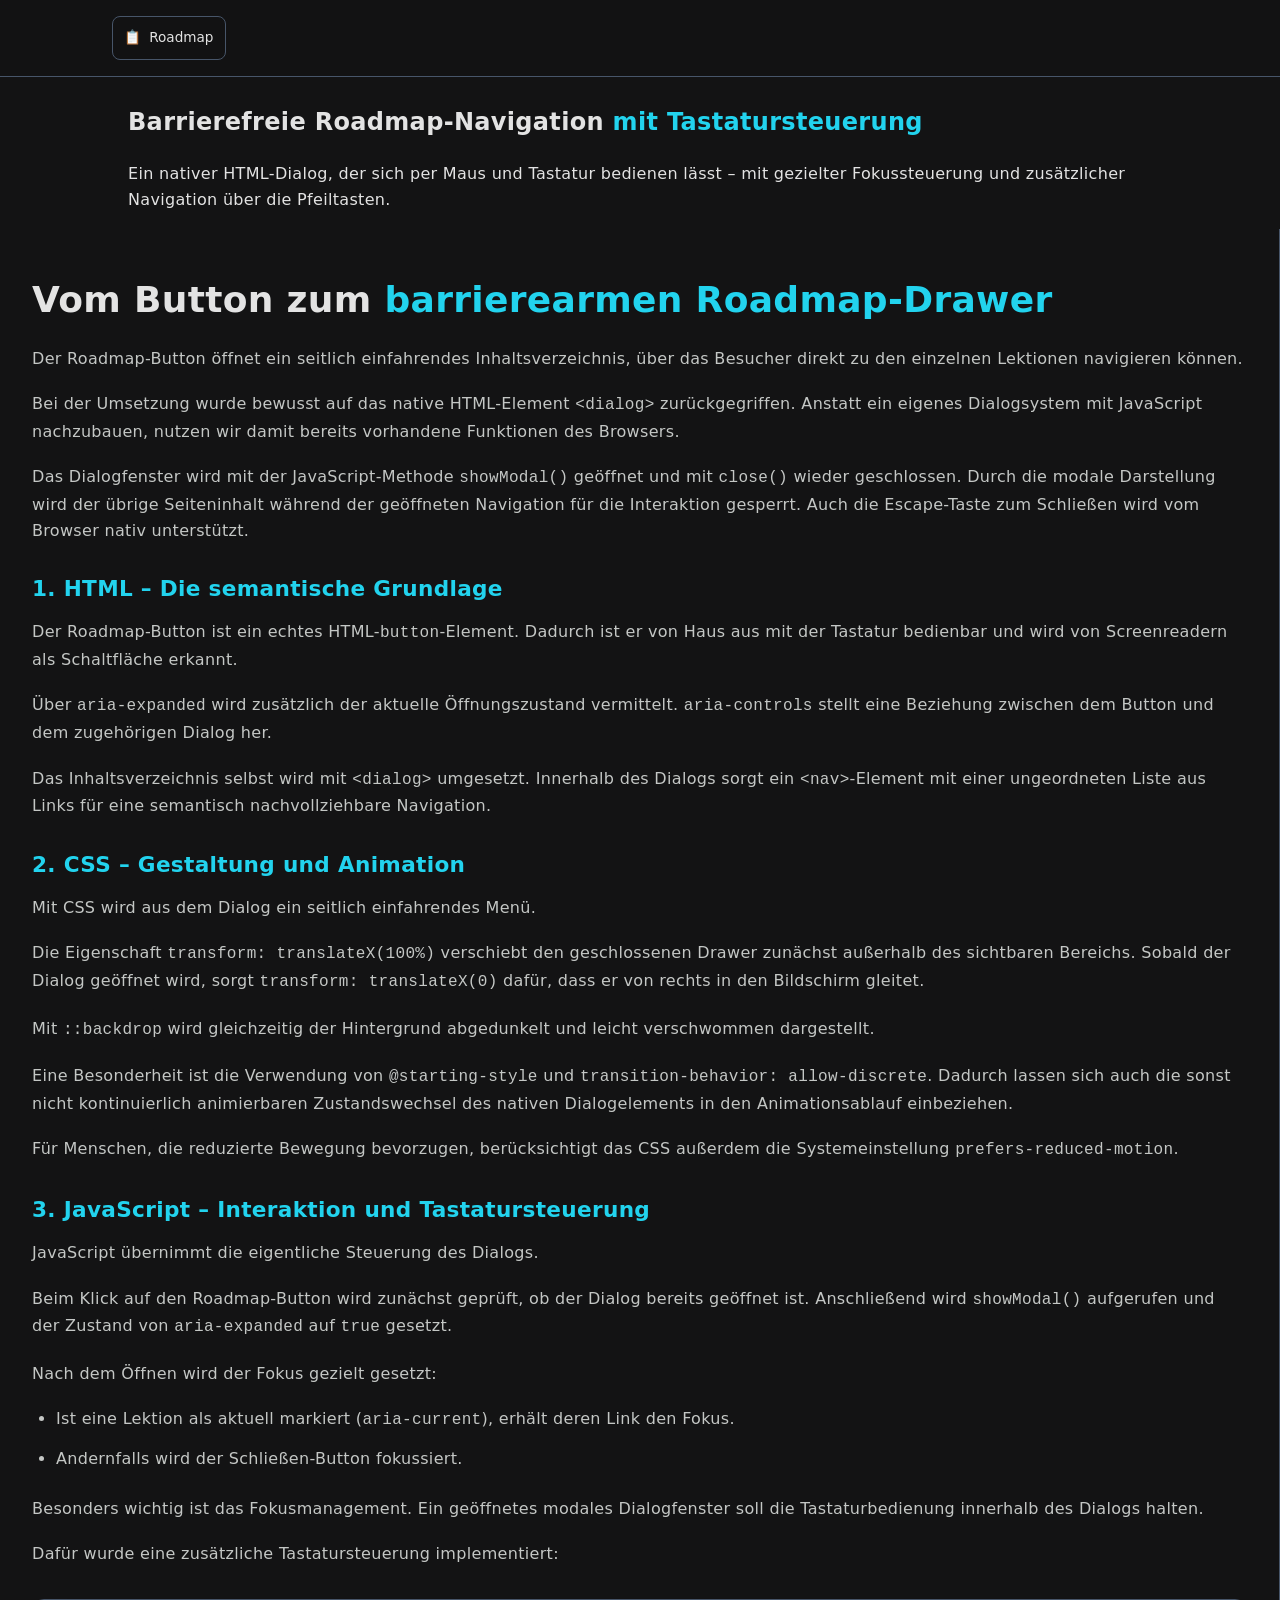
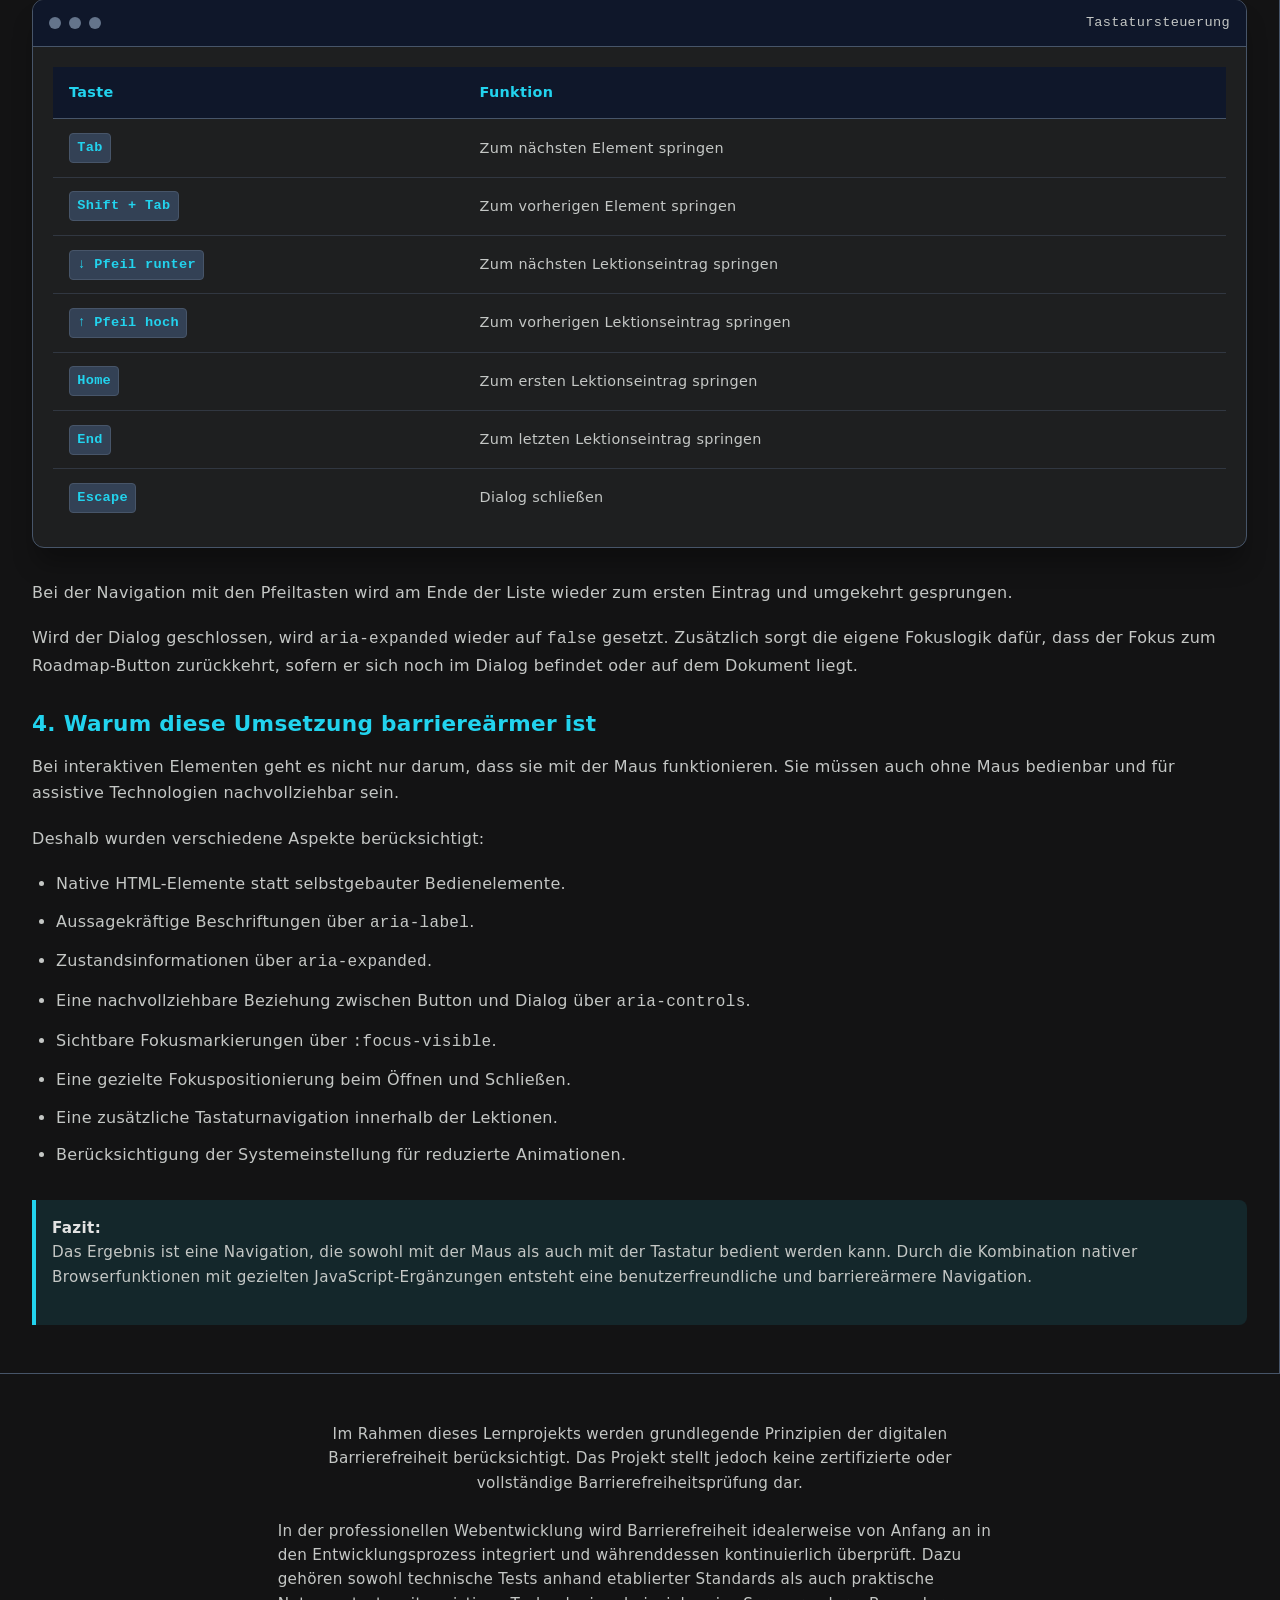
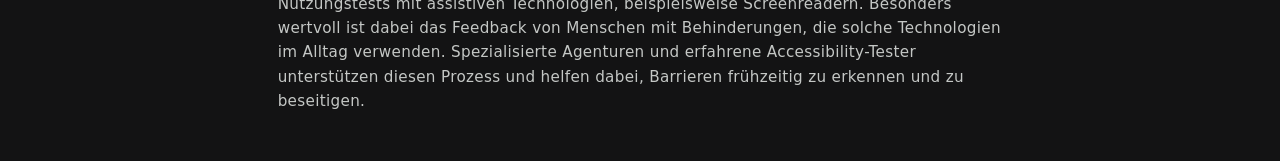
<file: index.html>
<!doctype html>
<html lang="de">
  <head>
    <meta charset="UTF-8" />
    <meta name="viewport" content="width=device-width, initial-scale=1.0" />
    <title>Barrierearme Roadmap-Navigation mit Tastatursteuerung</title>
    <meta
      name="description"
      content="Barrierearme Roadmap-Navigation mit Tastatursteuerung"
    />
    <meta name="theme-color" content="#131314" />
    <meta name="robots" content="noindex, nofollow" />
    <link rel="stylesheet" href="style.css" />
  </head>
  <body>
    <!-- Skip-Link für Barrierefreiheit (Tastatur-User springen direkt zum Inhalt) -->
    <a href="#main-content" class="skip-link"
      >Direkt zum Hauptinhalt springen</a
    >

    <header class="site-header">
      <div class="container header-flex">
        <!-- Die neue interaktive Navigation -->
        <div class="header-controls">
          <button
            id="menu-toggle"
            class="btn-menu"
            aria-expanded="false"
            aria-controls="roadmap-drawer"
            aria-label="Inhaltsverzeichnis öffnen"
          >
            📋 <span class="menu-text">Roadmap</span>
          </button>
        </div>
      </div>
    </header>

    <!-- Das versteckte Inhaltsverzeichnis (Drawer) -->

    <!-- ROADMAP: MODALER DIALOG -->
    <dialog
      id="roadmap-drawer"
      class="roadmap-drawer"
      aria-labelledby="roadmap-title"
    >
      <div class="drawer-header">
        <h2 id="roadmap-title">Roadmap-Navigation</h2>

        <button
          id="menu-close"
          class="btn-close"
          aria-label="Inhaltsverzeichnis schließen"
          autofocus
        >
          &times;
        </button>
      </div>

      <nav aria-label="Lektionsübersicht">
        <ul class="drawer-list">
          <li>
            <a href="schritte-1.html"> Schritt 1 </a>
          </li>
          <li>
            <a href="schritte-2.html"> Schritt 2</a>
          </li>

          <!-- Hier folgen die restlichen Schritte -->
        </ul>
      </nav>
    </dialog>

    <main id="main-content" tabindex="-1">
      <!-- Hero Section -->
      <section class="not-ready">
        <h1>
          Barrierefreie Roadmap-Navigation
          <span class="highlight">mit Tastatursteuerung</span>
        </h1>
        <p>
          Ein nativer HTML-Dialog, der sich per Maus und Tastatur bedienen lässt
          – mit gezielter Fokussteuerung und zusätzlicher Navigation über die
          Pfeiltasten.
        </p>
      </section>

      <section class="lesson-sidebar" aria-labelledby="roadmap-explanation">
        <h1 id="roadmap-explanation">
          Vom Button zum <span class="highlight">barrierearmen Roadmap-Drawer</span>
        </h1>

        <p>
          Der Roadmap-Button öffnet ein seitlich einfahrendes
          Inhaltsverzeichnis, über das Besucher direkt zu den einzelnen
          Lektionen navigieren können.
        </p>

        <p>
          Bei der Umsetzung wurde bewusst auf das native HTML-Element
          <code>&lt;dialog&gt;</code> zurückgegriffen. Anstatt ein eigenes
          Dialogsystem mit JavaScript nachzubauen, nutzen wir damit bereits
          vorhandene Funktionen des Browsers.
        </p>

        <p>
          Das Dialogfenster wird mit der JavaScript-Methode
          <code>showModal()</code> geöffnet und mit <code>close()</code> wieder
          geschlossen. Durch die modale Darstellung wird der übrige Seiteninhalt
          während der geöffneten Navigation für die Interaktion gesperrt. Auch
          die Escape-Taste zum Schließen wird vom Browser nativ unterstützt.
        </p>

        <h2>1. HTML – Die semantische Grundlage</h2>

        <p>
          Der Roadmap-Button ist ein echtes HTML-<code>button</code>-Element.
          Dadurch ist er von Haus aus mit der Tastatur bedienbar und wird von
          Screenreadern als Schaltfläche erkannt.
        </p>

        <p>
          Über <code>aria-expanded</code> wird zusätzlich der aktuelle
          Öffnungszustand vermittelt. <code>aria-controls</code> stellt eine
          Beziehung zwischen dem Button und dem zugehörigen Dialog her.
        </p>

        <p>
          Das Inhaltsverzeichnis selbst wird mit
          <code>&lt;dialog&gt;</code> umgesetzt. Innerhalb des Dialogs sorgt ein
          <code>&lt;nav&gt;</code>-Element mit einer ungeordneten Liste aus
          Links für eine semantisch nachvollziehbare Navigation.
        </p>

        <h2>2. CSS – Gestaltung und Animation</h2>

        <p>Mit CSS wird aus dem Dialog ein seitlich einfahrendes Menü.</p>

        <p>
          Die Eigenschaft <code>transform: translateX(100%)</code> verschiebt
          den geschlossenen Drawer zunächst außerhalb des sichtbaren Bereichs.
          Sobald der Dialog geöffnet wird, sorgt
          <code>transform: translateX(0)</code>
          dafür, dass er von rechts in den Bildschirm gleitet.
        </p>

        <p>
          Mit <code>::backdrop</code> wird gleichzeitig der Hintergrund
          abgedunkelt und leicht verschwommen dargestellt.
        </p>

        <p>
          Eine Besonderheit ist die Verwendung von
          <code>@starting-style</code> und
          <code>transition-behavior: allow-discrete</code>. Dadurch lassen sich
          auch die sonst nicht kontinuierlich animierbaren Zustandswechsel des
          nativen Dialogelements in den Animationsablauf einbeziehen.
        </p>

        <p>
          Für Menschen, die reduzierte Bewegung bevorzugen, berücksichtigt das
          CSS außerdem die Systemeinstellung
          <code>prefers-reduced-motion</code>.
        </p>

        <h2>3. JavaScript – Interaktion und Tastatursteuerung</h2>

        <p>JavaScript übernimmt die eigentliche Steuerung des Dialogs.</p>

        <p>
          Beim Klick auf den Roadmap-Button wird zunächst geprüft, ob der Dialog
          bereits geöffnet ist. Anschließend wird
          <code>showModal()</code> aufgerufen und der Zustand von
          <code>aria-expanded</code> auf <code>true</code> gesetzt.
        </p>

        <p>Nach dem Öffnen wird der Fokus gezielt gesetzt:</p>

        <ul class="lesson-list">
          <li>
            Ist eine Lektion als aktuell markiert (<code>aria-current</code>),
            erhält deren Link den Fokus.
          </li>
          <li>Andernfalls wird der Schließen-Button fokussiert.</li>
        </ul>

        <p>
          Besonders wichtig ist das Fokusmanagement. Ein geöffnetes modales
          Dialogfenster soll die Tastaturbedienung innerhalb des Dialogs halten.
        </p>

        <p>Dafür wurde eine zusätzliche Tastatursteuerung implementiert:</p>

        <div class="preview-box">
          <div class="preview-header">
            <span class="dot"></span>
            <span class="dot"></span>
            <span class="dot"></span>
            <span class="preview-title">Tastatursteuerung</span>
          </div>

          <div class="preview-body">
            <table>
              <thead>
                <tr>
                  <th scope="col">Taste</th>
                  <th scope="col">Funktion</th>
                </tr>
              </thead>
              <tbody>
                <tr>
                  <td><code>Tab</code></td>
                  <td>Zum nächsten Element springen</td>
                </tr>
                <tr>
                  <td><code>Shift + Tab</code></td>
                  <td>Zum vorherigen Element springen</td>
                </tr>
                <tr>
                  <td><code>↓ Pfeil runter</code></td>
                  <td>Zum nächsten Lektionseintrag springen</td>
                </tr>
                <tr>
                  <td><code>↑ Pfeil hoch</code></td>
                  <td>Zum vorherigen Lektionseintrag springen</td>
                </tr>
                <tr>
                  <td><code>Home</code></td>
                  <td>Zum ersten Lektionseintrag springen</td>
                </tr>
                <tr>
                  <td><code>End</code></td>
                  <td>Zum letzten Lektionseintrag springen</td>
                </tr>
                <tr>
                  <td><code>Escape</code></td>
                  <td>Dialog schließen</td>
                </tr>
              </tbody>
            </table>
          </div>
        </div>

        <p>
          Bei der Navigation mit den Pfeiltasten wird am Ende der Liste wieder
          zum ersten Eintrag und umgekehrt gesprungen.
        </p>

        <p>
          Wird der Dialog geschlossen, wird
          <code>aria-expanded</code> wieder auf <code>false</code> gesetzt.
          Zusätzlich sorgt die eigene Fokuslogik dafür, dass der Fokus zum
          Roadmap-Button zurückkehrt, sofern er sich noch im Dialog befindet
          oder auf dem Dokument liegt.
        </p>

        <h2>4. Warum diese Umsetzung barriereärmer ist</h2>

        <p>
          Bei interaktiven Elementen geht es nicht nur darum, dass sie mit der
          Maus funktionieren. Sie müssen auch ohne Maus bedienbar und für
          assistive Technologien nachvollziehbar sein.
        </p>

        <p>Deshalb wurden verschiedene Aspekte berücksichtigt:</p>

        <ul class="lesson-list">
          <li>Native HTML-Elemente statt selbstgebauter Bedienelemente.</li>
          <li>Aussagekräftige Beschriftungen über <code>aria-label</code>.</li>
          <li>Zustandsinformationen über <code>aria-expanded</code>.</li>
          <li>
            Eine nachvollziehbare Beziehung zwischen Button und Dialog über
            <code>aria-controls</code>.
          </li>
          <li>Sichtbare Fokusmarkierungen über <code>:focus-visible</code>.</li>
          <li>Eine gezielte Fokuspositionierung beim Öffnen und Schließen.</li>
          <li>Eine zusätzliche Tastaturnavigation innerhalb der Lektionen.</li>
          <li>
            Berücksichtigung der Systemeinstellung für reduzierte Animationen.
          </li>
        </ul>

        <div class="a11y-note">
          <strong>Fazit:</strong>
          <p>
            Das Ergebnis ist eine Navigation, die sowohl mit der Maus als auch
            mit der Tastatur bedient werden kann. Durch die Kombination nativer
            Browserfunktionen mit gezielten JavaScript-Ergänzungen entsteht eine
            benutzerfreundliche und barriereärmere Navigation.
          </p>
        </div>
      </section>
    </main>
    <footer role="contentinfo">
      <p>
        Im Rahmen dieses Lernprojekts werden grundlegende Prinzipien der
        digitalen Barrierefreiheit berücksichtigt. Das Projekt stellt jedoch
        keine zertifizierte oder vollständige Barrierefreiheitsprüfung dar.
      </p>
      <p>
        In der professionellen Webentwicklung wird Barrierefreiheit idealerweise
        von Anfang an in den Entwicklungsprozess integriert und währenddessen
        kontinuierlich überprüft. Dazu gehören sowohl technische Tests anhand
        etablierter Standards als auch praktische Nutzungstests mit assistiven
        Technologien, beispielsweise Screenreadern. Besonders wertvoll ist dabei
        das Feedback von Menschen mit Behinderungen, die solche Technologien im
        Alltag verwenden. Spezialisierte Agenturen und erfahrene
        Accessibility-Tester unterstützen diesen Prozess und helfen dabei,
        Barrieren frühzeitig zu erkennen und zu beseitigen.
      </p>
    </footer>
    <script src="script.js"></script>
  </body>
</html>
</file>
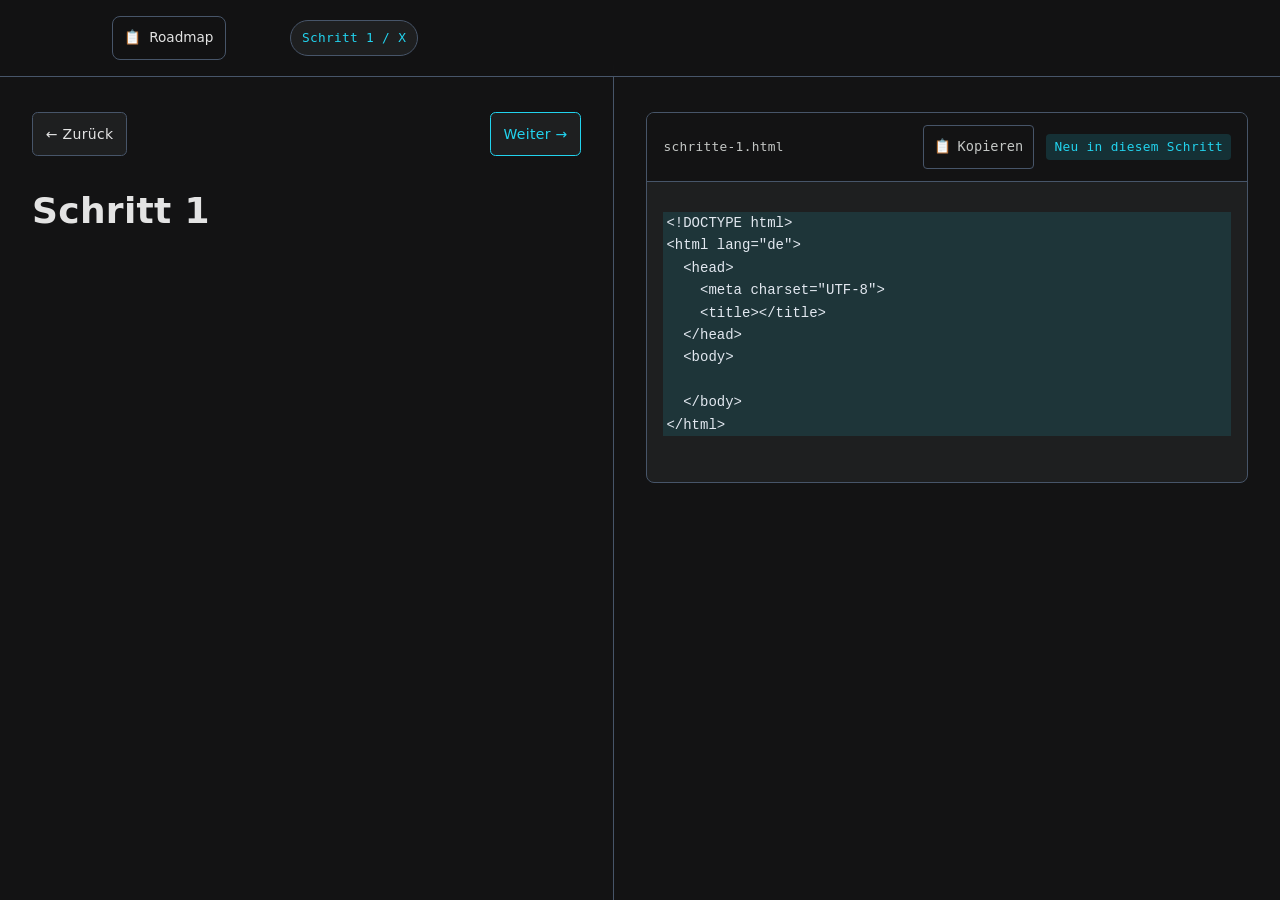
<file: schritte-1.html>
<!doctype html>
<html lang="de">
  <head>
    <meta charset="UTF-8" />
    <meta name="viewport" content="width=device-width, initial-scale=1.0" />
    <title>Barrierearme Roadmap-Navigation mit Tastatursteuerung</title>
    <meta
      name="description"
      content="Barrierearme Roadmap-Navigation mit Tastatursteuerung"
    />
    <meta name="theme-color" content="#131314" />
    <meta name="robots" content="noindex, nofollow" />
    <link rel="stylesheet" href="style.css" />
  </head>
  <body>
    <a href="#lesson-content" class="skip-link"
      >Direkt zur Erklärung springen</a
    >

    <header class="site-header">
      <div class="container header-flex">
        <div class="header-controls">
          <button
            id="menu-toggle"
            class="btn-menu"
            aria-expanded="false"
            aria-controls="roadmap-drawer"
            aria-label="Inhaltsverzeichnis öffnen"
          >
            📋 <span class="menu-text">Roadmap</span>
          </button>
          <div class="step-badge" aria-label="Aktueller Fortschritt">
            Schritt 1 / X
          </div>
        </div>
      </div>
    </header>

    <!-- Das versteckte Inhaltsverzeichnis (Drawer) -->
    <!-- ROADMAP: MODALER DIALOG -->
    <dialog
      id="roadmap-drawer"
      class="roadmap-drawer"
      aria-labelledby="roadmap-title"
    >
      <div class="drawer-header">
        <h2 id="roadmap-title">Roadmap-Navigation</h2>

        <button
          id="menu-close"
          class="btn-close"
          aria-label="Inhaltsverzeichnis schließen"
          autofocus
        >
          &times;
        </button>
      </div>

      <nav aria-label="Lektionsübersicht">
        <ul class="drawer-list">
          <li>
            <a href="schritte-1.html" aria-current="page"> Schritt 1</a>
          </li>
          <li>
            <a href="schritte-2.html"> Schritt 2 </a>
          </li>
          <!-- Hier folgen die restlichen Schritte -->
        </ul>
      </nav>
    </dialog>

    <main class="lesson-layout">

      <article
        class="lesson-sidebar"
        id="lesson-content"
        aria-labelledby="step-title"
      >
        <div class="sidebar-inner">
          <nav aria-label="Lektionsnavigation" class="step-nav">
            <a href="index.html" class="btn-nav">&larr; Zurück</a>
            <a href="schritte-2.html" class="btn-nav btn-next">Weiter &rarr;</a>
          </nav>
          <h1 id="step-title">Schritt 1</h1>
        </div>
      </article>
 
      <section class="lesson-code" aria-label="Code-Ansicht für diesen Schritt">
        <div class="code-container">
          <div class="code-header">
            <span class="file-name">schritte-1.html</span>
            <div class="code-actions">
              <!-- Unsichtbarer Live-Bereich für Screenreader-Statusmeldungen -->
              <span
                id="copy-status"
                class="visually-hidden"
                aria-live="polite"
              ></span>
              <button
                class="btn-copy"
                aria-label="Code in die Zwischenablage kopieren"
              >
                📋 <span class="copy-btn-text">Kopieren</span>
              </button>
              <span class="highlight-tag">Neu in diesem Schritt</span>
            </div>
          </div>
          <div class="code-window">
            <pre><code id="code-to-copy" style="letter-spacing: 0;"><span class="code-diff-added">&lt;!DOCTYPE html&gt;
&lt;html lang="de"&gt;
  &lt;head&gt;
    &lt;meta charset="UTF-8"&gt;
    &lt;title&gt;&lt;/title&gt;
  &lt;/head&gt;
  &lt;body&gt;
   
  &lt;/body&gt;
&lt;/html&gt;</span></code></pre>
          </div>
        </div>
      </section>
    </main>
    <script src="script.js"></script>
  </body>
</html>
</file>
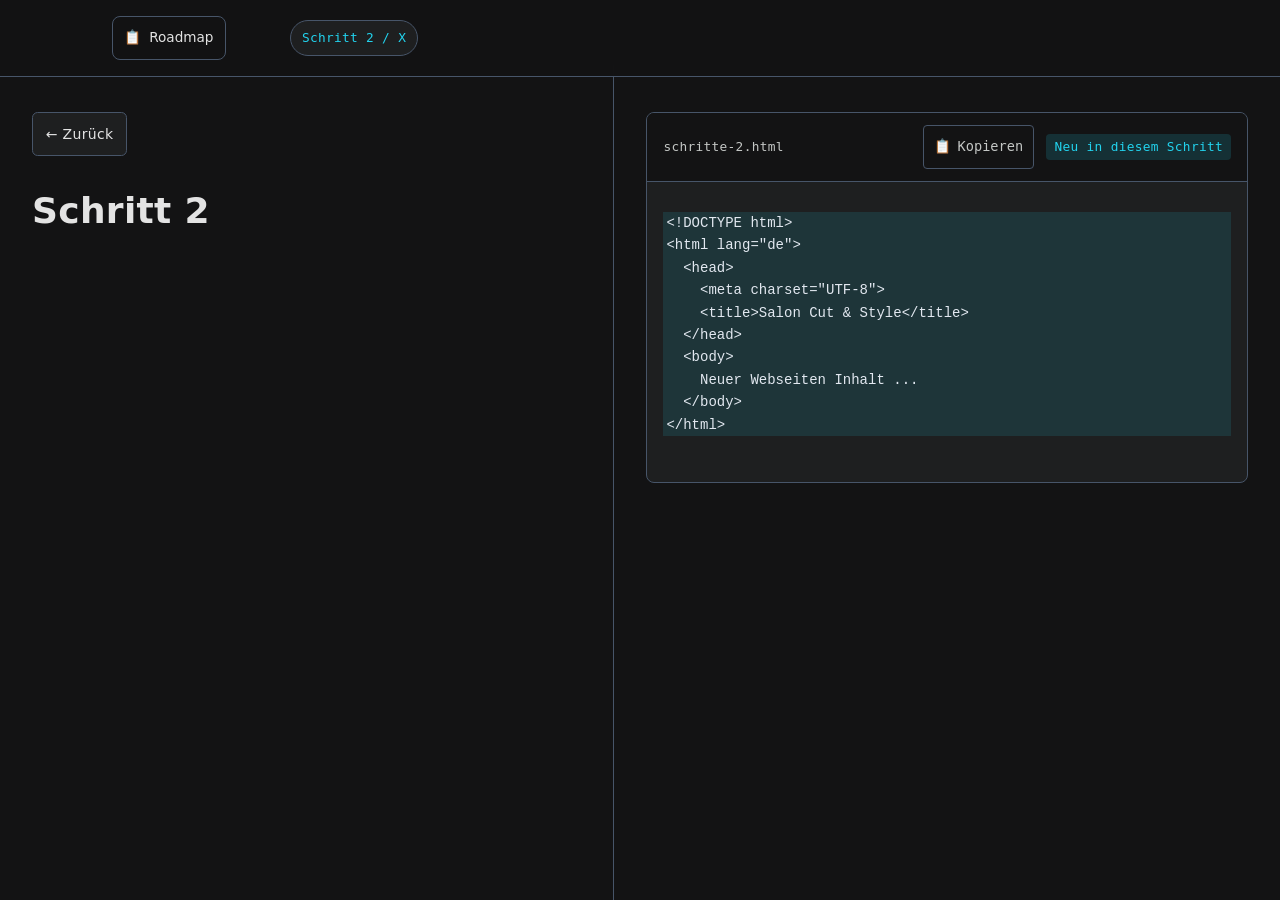
<file: schritte-2.html>
<!doctype html>
<html lang="de">
  <head>
    <meta charset="UTF-8" />
    <meta name="viewport" content="width=device-width, initial-scale=1.0" />
    <title>Barrierearme Roadmap-Navigation mit Tastatursteuerung</title>
    <meta
      name="description"
      content="Barrierearme Roadmap-Navigation mit Tastatursteuerung"
    />
    <meta name="theme-color" content="#131314" />
    <meta name="robots" content="noindex, nofollow" />
    <link rel="stylesheet" href="style.css" />
  </head>
  <body>
    <a href="#lesson-content" class="skip-link"
      >Direkt zur Erklärung springen</a
    >

    <header class="site-header">
      <div class="container header-flex">
        <!-- Die neue interaktive Navigation -->
        <div class="header-controls">
          <button
            id="menu-toggle"
            class="btn-menu"
            aria-expanded="false"
            aria-controls="roadmap-drawer"
            aria-label="Inhaltsverzeichnis öffnen"
          >
            📋 <span class="menu-text">Roadmap</span>
          </button>
          <div class="step-badge" aria-label="Aktueller Fortschritt">
            Schritt 2 / X
          </div>
        </div>
      </div>
    </header>

    <!-- Das versteckte Inhaltsverzeichnis (Drawer) -->

    <!-- ROADMAP: MODALER DIALOG -->
    <dialog
      id="roadmap-drawer"
      class="roadmap-drawer"
      aria-labelledby="roadmap-title"
    >
      <div class="drawer-header">
        <h2 id="roadmap-title">Roadmap-Navigation</h2>

        <button
          id="menu-close"
          class="btn-close"
          aria-label="Inhaltsverzeichnis schließen"
          autofocus
        >
          &times;
        </button>
      </div>

      <nav aria-label="Lektionsübersicht">
        <ul class="drawer-list">
          <li>
            <a href="schritte-1.html"> Schritt 1</a>
          </li>
          <li>
            <a href="schritte-2.html" aria-current="page"> Schritt 2 </a>
          </li>
          <!-- Hier folgen die restlichen Schritte -->
        </ul>
      </nav>
    </dialog>
 
    <main class="lesson-layout">
      
      <article
        class="lesson-sidebar"
        id="lesson-content"
        aria-labelledby="step-title"
      >
        <div class="sidebar-inner">
          <nav aria-label="Lektionsnavigation" class="step-nav">
            <a href="schritte-1.html" class="btn-nav">&larr; Zurück</a>
          </nav>
          <h1 id="step-title">Schritt 2</h1>
        </div>
      </article>

     
      <section class="lesson-code" aria-label="Code-Ansicht für diesen Schritt">
        <div class="code-container">
          <div class="code-header">
            <span class="file-name">schritte-2.html</span>
            <div class="code-actions">
              <!-- Unsichtbarer Live-Bereich für Screenreader-Statusmeldungen -->
              <span
                id="copy-status"
                class="visually-hidden"
                aria-live="polite"
              ></span>
              <button
                class="btn-copy"
                aria-label="Code in die Zwischenablage kopieren"
              >
                📋 <span class="copy-btn-text">Kopieren</span>
              </button>
              <span class="highlight-tag">Neu in diesem Schritt</span>
            </div>
          </div>
          <div class="code-window">
            <pre><code id="code-to-copy" style="letter-spacing: 0;"><span class="code-diff-added">&lt;!DOCTYPE html&gt;
&lt;html lang="de"&gt;
  &lt;head&gt;
    &lt;meta charset="UTF-8"&gt;
    &lt;title&gt;Salon Cut &amp; Style&lt;/title&gt;
  &lt;/head&gt;
  &lt;body&gt;
    Neuer Webseiten Inhalt ...
  &lt;/body&gt;
&lt;/html&gt;</span></code></pre>
          </div>
        </div>
      </section>
    </main>
    <script src="script.js"></script>
  </body>
</html>
</file>
<file: style.css>
/* =========================================================
   1. DESIGN SYSTEM & RESET
   ========================================================= */

:root {
  color-scheme: dark;

  --bg-dark: #131314;
  --card-bg: #1e1f20;
  --text-light: #e3e3e3;
  --text-muted: #c4c7c5;

  --accent: #22d3ee;
  --accent-hover: #06b6d4;

  --border-color: #475569;
  --success: #10b981;

  --ff-sans:
    system-ui, -apple-system, BlinkMacSystemFont, 'Segoe UI', Roboto, sans-serif;

  --content-width: 1200px;
  --reading-width: 65ch;
}

*,
*::before,
*::after {
  box-sizing: border-box;
}

html {
  scroll-behavior: smooth;
  scroll-padding-top: 5rem;
}

body {
  margin: 0;
  padding-top: 4rem;

  background-color: var(--bg-dark);
  color: var(--text-light);

  font-family: var(--ff-sans);
  font-size: 1rem;
  line-height: 1.6;
  letter-spacing: 0.02em;

  overflow-wrap: break-word;
}
.not-ready {
    width: min(80%, var(--content-width));
    margin-inline: auto;
    padding-top: 1.2rem;
}
img {
  display: block;
  max-width: 100%;
  height: auto;
}

button,
input {
  font: inherit;
}

button {
  cursor: pointer;
}

a {
  color: var(--accent);
}

a:hover {
  color: var(--accent-hover);
}

code,
pre {
  font-family: 'Courier New', Courier, monospace;
}

.container {
  width: min(90%, var(--content-width));
  margin-inline: auto;
}

/* =========================================================
   2. ACCESSIBILITY
   ========================================================= */

.skip-link {
  position: fixed;
  top: -100px;
  left: 1rem;
  z-index: 2000;

  padding: 1rem;

  background: var(--accent);
  color: var(--bg-dark);

  font-weight: 700;
  text-decoration: none;

  border-radius: 0.5rem;
}

.skip-link:focus {
  top: 1rem;
}

.visually-hidden {
  position: absolute;
  width: 1px;
  height: 1px;
  padding: 0;
  margin: -1px;

  overflow: hidden;
  clip: rect(0, 0, 0, 0);

  white-space: nowrap;
  border: 0;
}

:focus-visible {
  outline: 3px solid var(--accent);
  outline-offset: 4px;
}

/* =========================================================
   3. HEADER
   ========================================================= */

.site-header {
  position: fixed;
  inset: 0 0 auto;
  z-index: 100;

  background: rgba(19, 19, 20, 0.96);
  border-bottom: 1px solid var(--border-color);

  backdrop-filter: blur(8px);
}

.header-flex {
  min-height: 4rem;

  display: flex;
  align-items: center;
  justify-content: space-between;

  gap: 1rem;
}

.logo {
  color: var(--text-light);
  text-decoration: none;
  font-size: 1.15rem;
  font-weight: 800;
}

.logo-ext {
  color: var(--accent);
}

.nav-list {
  display: flex;
  flex-wrap: wrap;
  gap: 1rem;

  list-style: none;
  padding: 0;
  margin: 0;
}

.nav-list a {
  color: var(--text-muted);
  text-decoration: none;
}

.nav-list a:hover {
  color: var(--text-light);
}

/* =========================================================
   4. STARTSEITE / HERO
   ========================================================= */

.hero {
  padding-block: 3rem;
}

.hero-grid {
  display: grid;
  grid-template-columns: 1fr;
  gap: 2rem;
  align-items: center;
}

.hero-text h1 {
  font-size: clamp(2rem, 7vw, 3.5rem);
  line-height: 1.2;
  margin: 0 0 1.5rem;
}

.hero-lead {
  color: var(--text-muted);
  font-size: 1.05rem;
  margin-bottom: 2rem;
  max-width: 65ch;
}

.highlight,
.highlight-focus {
  color: var(--accent);
}

.highlight-focus {
  font-weight: 700;
  font-style: italic;
}

.highlight-big {
  color: var(--accent);
  font-size: 1rem;
}

/* =========================================================
   5. BUTTONS
   ========================================================= */

.btn {
  display: inline-flex;
  justify-content: center;
  align-items: center;
  margin: 3rem 0rem;

  min-height: 44px;
  padding: 0.8rem 1.5rem;

  border-radius: 0.5rem;

  font-weight: 700;
  text-decoration: none;

  transition: background-color 0.2s ease;
}

.btn-primary {
  background: var(--accent);
  color: var(--bg-dark);
}

.btn-primary:hover {
  background: var(--accent-hover);
  color: var(--bg-dark);
}

/* =========================================================
   6. INTERAKTIVE VORSCHAU (STARTSEITE)
   ========================================================= */

.preview-box {
  min-width: 0;
  background: var(--card-bg);
  border: 1px solid var(--border-color);
  border-radius: 0.75rem;
  overflow: hidden;
  box-shadow: 0 20px 25px -5px rgb(0 0 0 / 30%);
  margin: 2rem 0rem;
}

.preview-header {
  display: flex;
  align-items: center;
  gap: 0.5rem;
  
  padding: 0.75rem 1rem;

  background: #0f172a;
  border-bottom: 1px solid var(--border-color);
}

.dot {
  width: 12px;
  height: 12px;
  flex-shrink: 0;

  border-radius: 50%;
  background: #64748b;
}

.preview-title {
  margin-left: auto;
  color: var(--text-muted);
  font-size: 0.85rem;
  font-family: monospace;
}

.preview-body {
  min-height: 280px;
  padding: 1.25rem;
  overflow-x: auto;  
}

pre {
  max-width: 100%;
  overflow-x: auto;

  color: #e2e8f0;
  font-size: 0.875rem;
  line-height: 1.6;

  white-space: pre;
}

.preview-controls {
  padding: 1rem;
  background: #0f172a;
  border-top: 1px solid var(--border-color);
}

.preview-controls input[type='range'] {
  width: 100%;
  accent-color: var(--accent);
  cursor: pointer;
}

/* =========================================================
   7. LEKTIONEN / MOBILE FIRST
   ========================================================= */

.step-badge {
  padding: 0.4rem 0.7rem;
  background: var(--card-bg);
  border: 1px solid var(--border-color);
  border-radius: 2rem;

  color: var(--accent);
  font-family: monospace;
  font-size: 0.8rem;

  white-space: nowrap;
}

.lesson-layout {
  display: grid;
  grid-template-columns: 1fr;
  min-height: calc(100vh - 4rem);
}

.lesson-sidebar {
  min-width: 0;
  padding: 1.5rem 1rem;

  border-bottom: 1px solid var(--border-color);
}

.sidebar-inner {
  width: 100%;
  max-width: var(--reading-width);
  margin-inline: auto;
}

/* Lektionsnavigation */

.step-nav {
  display: flex;
  justify-content: space-between;
  align-items: center;
  gap: 0.75rem;

  margin-bottom: 2rem;
}

.btn-nav {
  display: inline-flex;
  align-items: center;
  justify-content: center;

  min-height: 44px;
  padding: 0.5rem 0.8rem;

  background: var(--card-bg);
  border: 1px solid var(--border-color);
  border-radius: 0.35rem;

  color: var(--text-light);
  font-size: 0.875rem;
  text-decoration: none;
}

.btn-nav:hover {
  background: #334155;
}

.btn-nav.btn-next {
  border-color: var(--accent);
  color: var(--accent);
}

/* Überschriften und Text */

.lesson-sidebar h1 {
  margin: 0 0 1.5rem;
  font-size: clamp(1.7rem, 6vw, 2.25rem);
  line-height: 1.25;
}

.lesson-sidebar h2 {
  margin: 2rem 0 1rem;

  color: var(--accent);
  font-size: 1.35rem;
  line-height: 1.3;
}

.lesson-sidebar h3 {
  margin: 1.5rem 0 0.75rem;
}

.lesson-sidebar p {
  margin: 0 0 1.25rem;
  color: var(--text-muted);
}

.lesson-list {
  margin: 0 0 1.5rem;
  padding-left: 1.5rem;
  color: var(--text-muted);
}

.lesson-list li {
  margin-bottom: 0.75rem;
}

.lesson-sidebar code {
  overflow-wrap: anywhere;
}

/* =========================================================
   8. ACCESSIBILITY-HINWEIS
   ========================================================= */

.a11y-note {
  margin-top: 2rem;
  padding: 1rem;

  background: rgb(34 211 238 / 10%);
  border-left: 4px solid var(--accent);
  border-radius: 0 0.5rem 0.5rem 0;

  color: var(--text-light);
  font-size: 0.95rem;
}

/* =========================================================
   9. CODE-ANSICHT
   ========================================================= */

.lesson-code {
  min-width: 0;
  padding: 1.5rem 1rem;
  background: var(--bg-dark);

  display: flex;
  flex-direction: column;
  align-items: stretch;
  gap: 2.5rem;
}

.code-container {
  width: 100%;
  max-width: 700px;
  min-width: 0;

  background: var(--card-bg);
  border: 1px solid var(--border-color);
  border-radius: 0.5rem;

  overflow: hidden;
}

.code-header {
  display: flex;
  flex-wrap: wrap;
  justify-content: space-between;
  align-items: center;
  gap: 0.75rem;

  padding: 0.75rem 1rem;
  background: #131314;
  border-bottom: 1px solid var(--border-color);

  font-family: monospace;
  font-size: 0.8rem;
}

.file-name {
  color: var(--text-muted);
  overflow-wrap: anywhere;
}

.code-actions {
  display: flex;
  flex-wrap: wrap;
  align-items: center;
  gap: 0.75rem;
}

.highlight-tag {
  padding: 0.2rem 0.5rem;

  background: rgb(34 211 238 / 15%);
  border-radius: 0.25rem;

  color: var(--accent);
}

.code-window {
  min-width: 0;
  padding: 1rem;
  overflow-x: auto;
  overscroll-behavior-x: contain;
}

.code-window pre {
  width: max-content;
  min-width: 100%;
  padding-bottom: 1rem;
}

.code-diff-added {
  display: block;

  margin: 0 -0.5rem;
  padding-left: 0.5rem;

  background: rgb(34 211 238 / 12%);
  border-left: 3px solid var(--accent);
}

/* =========================================================
   10. SCREENSHOTS
   ========================================================= */

.screenshot-container {
  margin-top: 0.2rem;
}

.screenshot-container h3 {
  margin: 0.75rem 0;
  color: var(--text-muted);
  font-size: 0.9rem;
  font-weight: 600;
  text-transform: uppercase;
  letter-spacing: 0.05em;
  text-align: center;
}

.screenshot-container img {
  display: block;
  width: 100%;
  height: auto;

  border: 1px solid var(--border-color);
  border-radius: 0.5rem;

  box-shadow: 0 10px 15px -3px rgb(0 0 0 / 30%);
}

/* =========================================================
   11. COPY-BUTTON
   ========================================================= */

.btn-copy {
  display: inline-flex;
  justify-content: center;
  align-items: center;
  gap: 0.4rem;

  min-height: 44px;
  padding: 0.35rem 0.65rem;

  background: transparent;
  border: 1px solid var(--border-color);
  border-radius: 0.25rem;

  color: var(--text-muted);
  font-size: 0.85rem;
}

.btn-copy:hover {
  color: var(--text-light);
  background: #334155;
  border-color: var(--accent);
}

.btn-copy.copied {
  color: var(--success);
  border-color: var(--success);
  background: rgb(16 185 129 / 10%);
}
/* =========================================================
12. ROADMAP / MODALER DIALOG (Hauptmenü)
========================================================= */
.header-controls {
  width: 90%;
  display: flex;
  align-items: center;
  gap: 2rem;
  padding-left: 3rem;
}
.btn-menu {
  display: inline-flex;
  justify-content: center;
  align-items: center;
  gap: 0.5rem;
  min-height: 44px;
  padding: 0.4rem 0.7rem;
  margin-right: 2rem;
  margin-top: 1rem;
  margin-bottom: 1rem;
  background: transparent;
  border: 1px solid var(--border-color);
  border-radius: 0.5rem;
  color: var(--text-light);
  font-size: 0.85rem;
}
.btn-menu:hover {
  background: var(--card-bg);
}
/* Der Dialog selbst */
.roadmap-drawer {
  inset: 0 0 0 auto;
  margin: 0 0 0 auto;
  width: min(85vw, 320px);
  height: 100%;
  max-height: 100dvh;
  padding: 1.5rem;
  background: var(--card-bg);
  color: var(--text-light);
  border: 0;
  border-left: 1px solid var(--border-color);
  overflow-y: auto;
  overscroll-behavior: contain;
  /* Startzustand für die Animation (nach rechts verschoben) */
  transform: translateX(100%);
  /* Perfekte native Browser-Erlaubnis für das Reinsliden */
  transition:
    transform 0.3s cubic-bezier(0.25, 1, 0.5, 1),
    display 0.3s ease-out allow-discrete,
    overlay 0.3s ease-out allow-discrete;
}
/* Geöffneter Dialog */
.roadmap-drawer[open] {
  transform: translateX(0);
}
/* Der magische Startpunkt beim Öffnen für den Browser */
@starting-style {
  .roadmap-drawer[open] {
    transform: translateX(100%);
  }
}
/* Animation für das Abdunkeln des Hintergrunds */
.roadmap-drawer::backdrop {
  background: rgba(0, 0, 0, 0);
  backdrop-filter: blur(0px);
  transition:
    background 0.3s ease-out,
    backdrop-filter 0.3s ease-out,
    display 0.3s ease-out allow-discrete,
    overlay 0.3s ease-out allow-discrete;
}
.roadmap-drawer[open]::backdrop {
  background: rgba(0, 0, 0, 0.65);
  backdrop-filter: blur(4px);
}
@starting-style {
  .roadmap-drawer[open]::backdrop {
    background: rgba(0, 0, 0, 0);
    backdrop-filter: blur(0px);
  }
}
/* Dialog-Kopfbereich */
.drawer-header {
  display: flex;
  justify-content: space-between;
  align-items: center;
  gap: 1rem;
  margin-bottom: 2rem;
  padding-bottom: 1rem;
  border-bottom: 1px solid var(--border-color);
}
.drawer-header h2 {
  margin: 0;
  color: var(--accent);
  font-size: 1.25rem;
}
/* Schließen-Button */
.btn-close {
  min-width: 44px;
  min-height: 44px;
  background: transparent;
  border: 0;
  color: var(--text-muted);
  font-size: 2rem;
}
.btn-close:hover {
  color: var(--text-light);
}
/* Navigationsliste */
.drawer-list {
  display: flex;
  flex-direction: column;
  gap: 0.75rem;
  margin: 0;
  padding: 0;
  list-style: none;
}
.drawer-list a {
  display: block;
  min-height: 44px;
  padding: 0.75rem;
  border-radius: 0.25rem;
  color: var(--text-muted);
  text-decoration: none;
}
.drawer-list a:hover,
.drawer-list a[aria-current='page'] {
  color: var(--text-light);
  background: #334155;
}
/* =========================================================
13. FOOTER
========================================================= */
footer {
  padding: 3rem 1rem;
  background: var(--bg-dark);
  border-top: 1px solid var(--border-color);
  color: var(--text-muted);
  font-size: 0.95rem;
}
footer p {
  max-width: 75ch;
  margin: 0 auto 1.5rem;
  text-align: left;
}
footer p:last-child {
  margin-bottom: 0;
}
/* =========================================================
14. TABLET
========================================================= */
@media (min-width: 768px) {
  .hero {
    padding-block: 5rem;
  }
  .hero-grid {
    grid-template-columns: 1fr 1fr;
    gap: 3rem;
  }
  .lesson-sidebar {
    padding: 2.5rem 2rem;
  }
  .lesson-code {
    min-width: 0;
    padding: 2.5rem 2rem;
    background: var(--bg-dark);
    display: flex;
    flex-direction: column;
    justify-content: flex-start;
    align-items: stretch;
    gap: 2.5rem;
  }
  footer p:first-child {
    text-align: center;
  }
}
/* =========================================================
15. DESKTOP
========================================================= */
@media (min-width: 1024px) {
  .lesson-layout {
    grid-template-columns: minmax(0, 48%) minmax(0, 52%);
    height: calc(100vh - 4rem);
    height: calc(100dvh - 4rem);
    overflow: hidden;
  }
  .lesson-sidebar {
    min-height: 0;
    overflow-y: auto;
    overscroll-behavior: contain;
    border-bottom: none;
    border-right: 1px solid var(--border-color);
    padding: 3rem 2rem;
  }
  .lesson-code {
    min-height: 0;
    height: 100%;
    overflow-y: auto;
    overscroll-behavior: contain;
    padding: 3rem 2rem;
    display: flex;
    flex-direction: column;
    justify-content: flex-start;
    align-items: stretch;
  }
}
/* =========================================================
16. KLEINE SMARTPHONES
========================================================= */
@media (max-width: 360px) {
  .container {
    width: 92%;
  }
  .logo {
    font-size: 1rem;
  }
  .step-badge {    
    font-size: 0.7rem;
    padding: 0.3rem 0.5rem;
  }
  .menu-text {
    display: none;
  }
  .lesson-sidebar {
    padding-inline: 0.75rem;
  }
  .btn-nav {
    padding-inline: 0.55rem;
    font-size: 0.8rem;
  }
}
/* =========================================================
17. REDUCED MOTION
========================================================= */
@media (prefers-reduced-motion: reduce) {
  *,
  *::before,
  *::after {
    scroll-behavior: auto !important;
    animation-duration: 0.01ms !important;
    animation-iteration-count: 1 !important;
    transition-duration: 0.01ms !important;
  }
}


/* =========================================================
   TASTATURSTEUERUNG – TABELLEN-DESIGN
   ========================================================= */

.preview-body table {
  width: 100%;
  border-collapse: collapse;
  border-spacing: 0;
  color: var(--text-light);
  font-size: 0.9rem;
  text-align: left;
}

/* Tabellenkopf */
.preview-body thead {
  background: #0f172a;
}

.preview-body th {
  padding: 0.9rem 1rem;
  color: var(--accent);
  font-weight: 700;
  border-bottom: 1px solid var(--border-color);
}

/* Tabellenzellen */
.preview-body td {
  padding: 0.85rem 1rem;
  border-bottom: 1px solid rgb(71 85 105 / 45%);
  color: var(--text-muted);
  vertical-align: middle;
}

/* Erste Spalte hervorheben */
.preview-body td:first-child {
  width: 35%;
  white-space: nowrap;
  color: var(--text-light);
}

/* Tastaturkürzel */
.preview-body td code {
  display: inline-block;
  padding: 0.2rem 0.45rem;
  background: #334155;
  border: 1px solid var(--border-color);
  border-radius: 0.25rem;
  color: var(--accent);
  font-size: 0.85rem;
  font-weight: 600;
}

/* Dezenter Hover-Effekt */
.preview-body tbody tr:hover {
  background: rgb(34 211 238 / 5%);
}

/* Letzte Tabellenzeile ohne Trennlinie */
.preview-body tbody tr:last-child td {
  border-bottom: none;
}
.topmarginer {
  margin-top: 11rem;
  }
/* Kleine Smartphones */
@media (max-width: 480px) {
  .preview-body {
    padding: 0.75rem;
  }

  .preview-body table {
    font-size: 0.8rem;
  }

  .preview-body th,
  .preview-body td {
    padding: 0.7rem 0.5rem;
  }

  .preview-body td:first-child {
    width: 38%;
    white-space: normal;
  }

  .preview-body td code {
    font-size: 0.75rem;
    padding: 0.15rem 0.3rem;
  }
}
</file>
